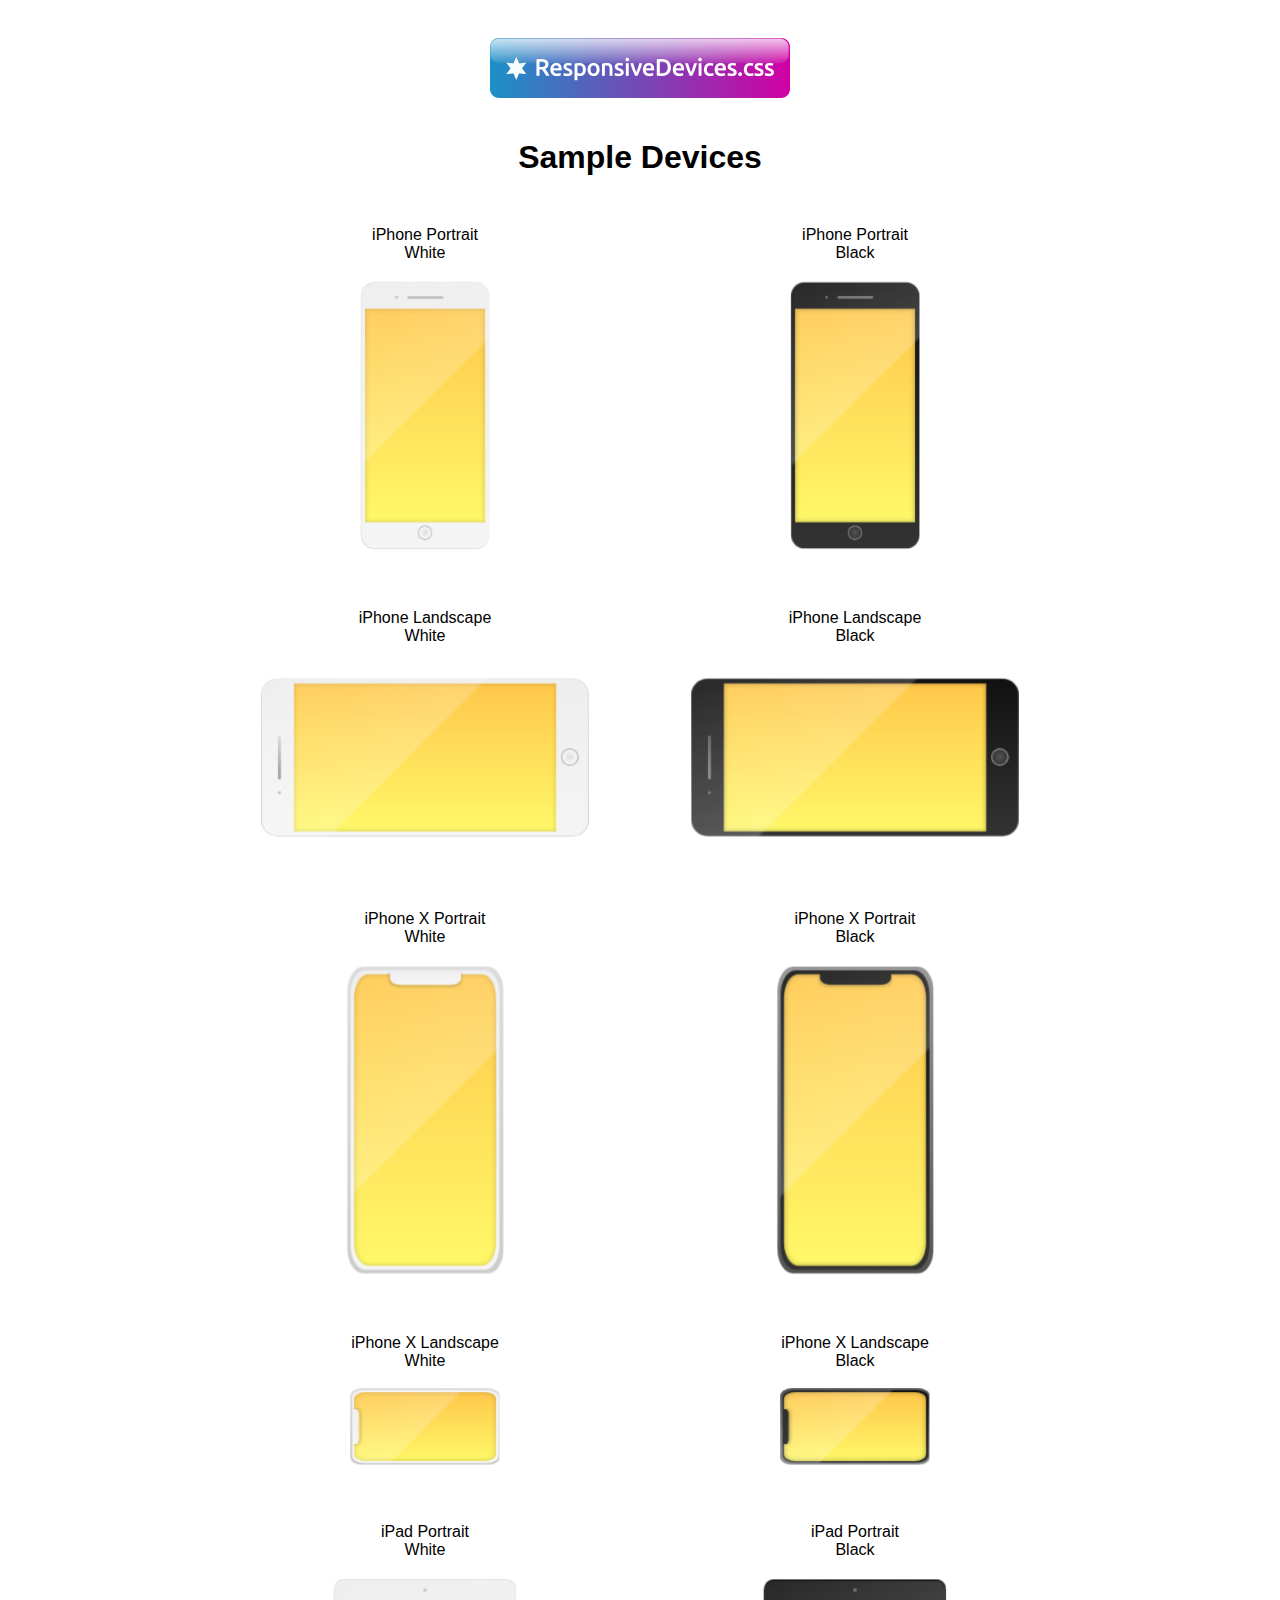
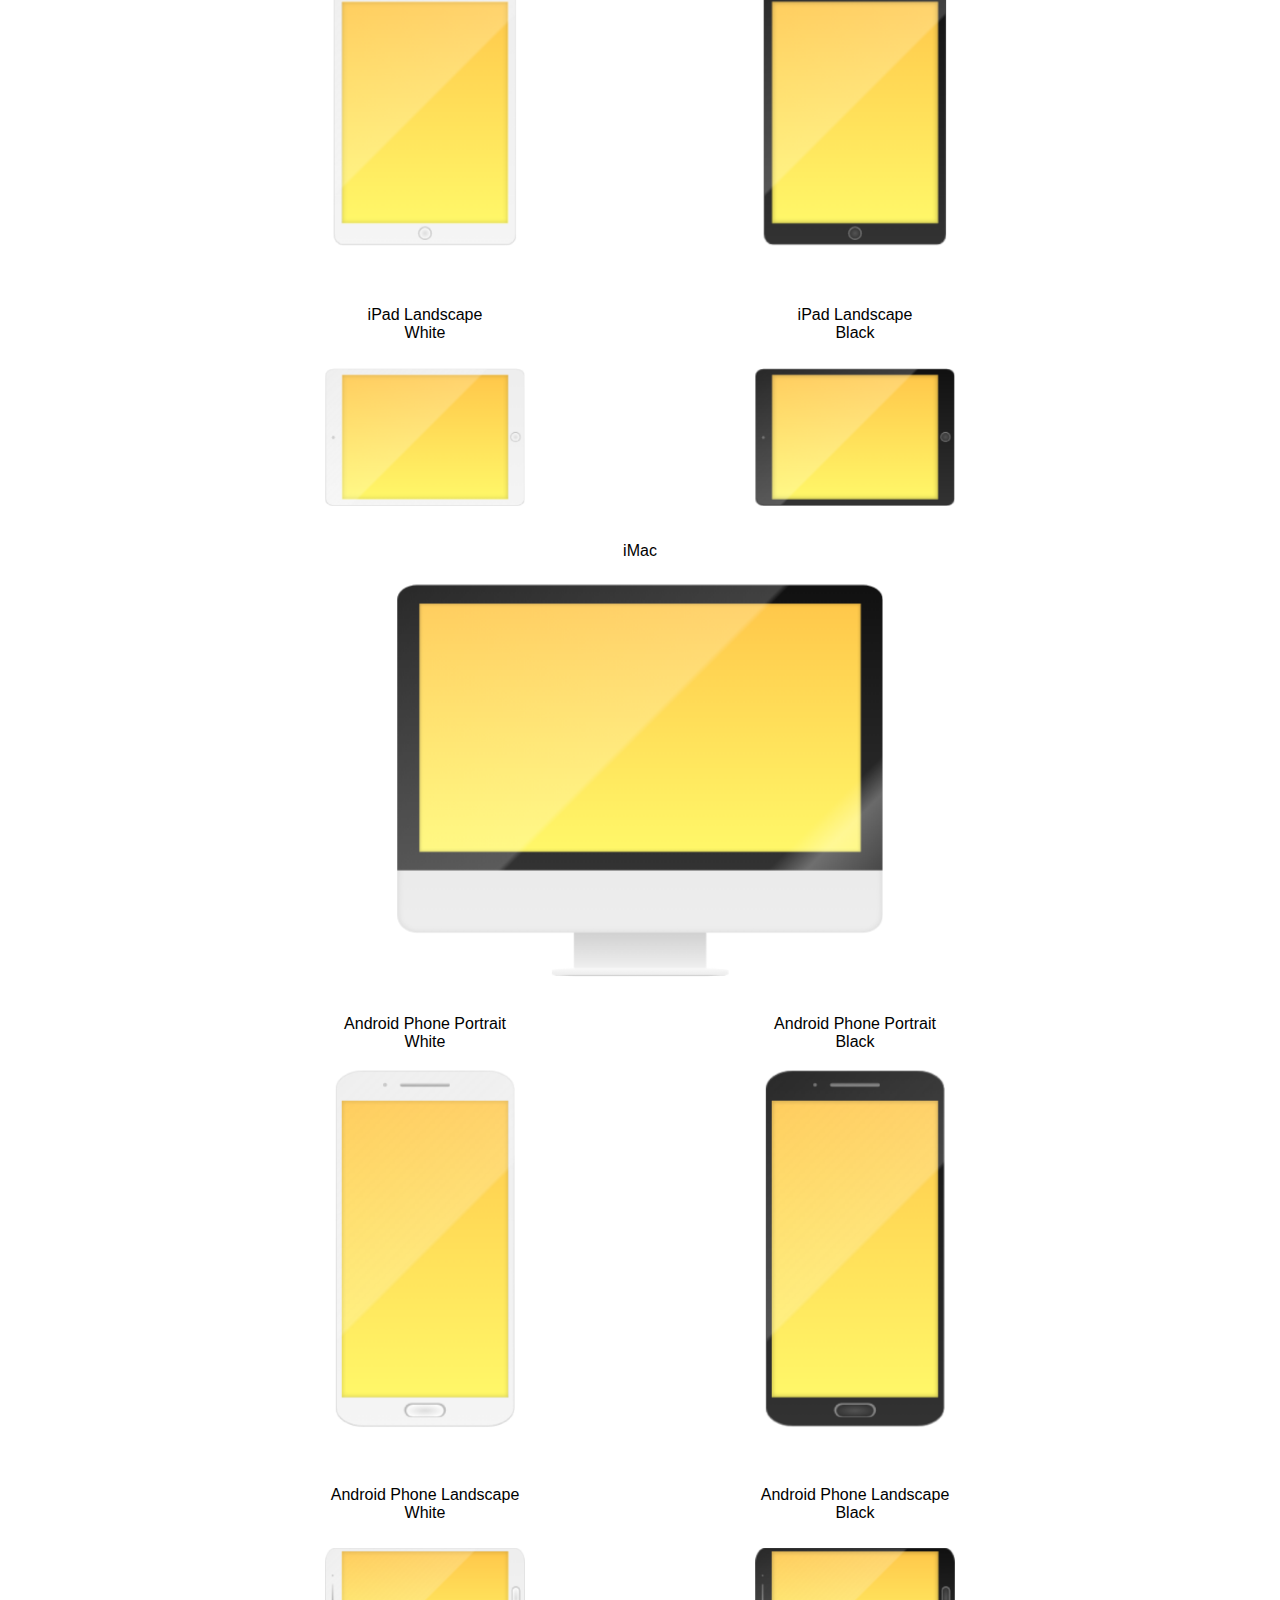
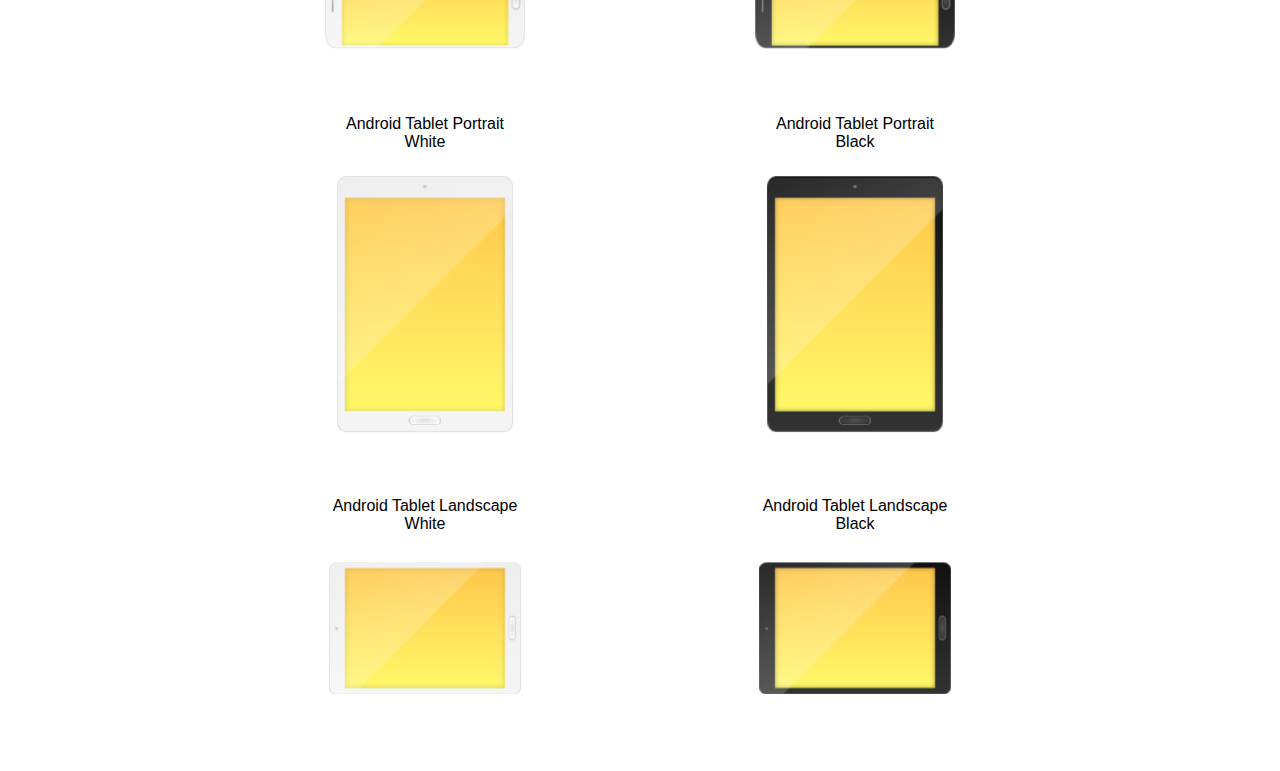
<file: index.html>
<html>

	<head>
		<meta charset="utf-8">
		<meta name="viewport" content="width=device-width, height=device-height, initial-scale=1.0, minimum-scale=1.0, maximum-scale=1.0, user-scalable=no">
		<title>responsiveDevices.css</title>
		<link href='common.css' rel='stylesheet' type='text/css'>
		<link href='ipad.css' rel='stylesheet' type='text/css'>
		<link href='iphone.css' rel='stylesheet' type='text/css'>
		<link href='iphonex.css' rel='stylesheet' type='text/css'>
		<link href='imac.css' rel='stylesheet' type='text/css'>
		<link href='androidPhone.css' rel='stylesheet' type='text/css'>
		<link href='androidTablet.css' rel='stylesheet' type='text/css'>
	</head>

	<style>

		body { font-family: Arial, sans-serif; }
		.content div { white-space: nowrap; overflow: hidden; text-overflow: ellipsis; }
		.flex { display: flex }
		.flex1 { flex: 1 }
		.mar-5 { margin: 5px; } .mar-10 { margin: 10px; } .mar-15 { margin: 15px; } .mar-20 { margin: 20px; } .mar-30 { margin: 30px; }
		.mar-t5 { margin-top: 5px; } .mar-t10 { margin-top: 10px; } .mar-t15 { margin-top: 15px; } .mar-t20 { margin-top: 20px; } .mar-t30 { margin-top: 30px; }
		.mar-b5 { margin-bottom: 5px; } .mar-b10 { margin-bottom: 10px; } .mar-b15 { margin-bottom: 15px; } .mar-b20 { margin-bottom: 20px; } .mar-b30 { margin-bottom: 30px; }
		.mar-l5  { margin-left: 5px; } .mar-l10 { margin-left: 10px; } .mar-l15 { margin-left: 15px; } .mar-l20 { margin-left: 20px; } .mar-l30 { margin-left: 30px; }
		.mar-r5  { margin-right: 5px; } .mar-r10 { margin-right: 10px; } .mar-r15 { margin-right: 15px; } .mar-r20 { margin-right: 20px; } .mar-r30 { margin-right: 30px; }

		.pad-5 { padding: 5px; } .pad-10 { padding: 10px; } .pad-15 { padding: 15px; } .pad-20 { padding: 20px; } .pad-30 { padding: 30px; }
		.pad-t5 { padding-top: 5px; } .pad-t10 { padding-top: 10px; } .pad-t15 { padding-top: 15px; } .pad-t20 { padding-top: 20px; } .pad-t30 { padding-top: 30px; }
		.pad-b5 { padding-bottom: 5px; } .pad-b10 { padding-bottom: 10px; } .pad-b15 { padding-bottom: 15px; } .pad-b20 { padding-bottom: 20px; } .pad-b30 { padding-bottom: 30px; }
		.pad-l5 { padding-left: 5px; } .pad-l10 { padding-left: 10px; } .pad-l15 { padding-left: 15px; } .pad-l20 { padding-left: 20px; } .pad-l30 { padding-left: 30px; }
		.pad-r5 { padding-right: 5px; } .pad-r10 { padding-right: 10px; } .pad-r15 { padding-right: 15px; } .pad-r20 { padding-right: 20px; } .pad-r30 { padding-right: 30px; }
		.scmc { text-align: center; }
	</style>

	<body>

		<div style="margin: 0 auto; max-width: 900px;">


            <div class="scmc pad-t30 pad-b30 tcolWhite">
				<img src='logo.png' class='mar-b20'>
                <h1 class="mar-b20 scmc">Sample Devices</h1>

                <div class="flex pad-30">

                    <div class="flex1 scmc mar-r10">
                        <div class="font2 t14 mar-b20 expanded"><i class="fa fa-apple"></i> iPhone Portrait<br>White</div>
                        <div class="deviceContainer pointer scmc" style="width: 80%; max-width: 150px;">
                            <div class="iphone white portrait">
                                <div class="caseBorder"></div>
                                <div class="case"></div>
                                <div class="reflection"></div>
                                <div class="screen"></div>
                                <div class="camera"></div>
                                <div class="speaker"></div>
                                <div class="homeButtonBorder"></div>
                                <div class="homeButton"></div>
                                <div class="content" style="background: linear-gradient(#FFC84B 0%, #FFF869 100%);"></div>
                            </div>
                        </div>
                    </div>

                    <div class="flex1 scmc mar-l10">
                        <div class="font2 t14 mar-b20 expanded"><i class="fa fa-apple"></i> iPhone Portrait<br>Black</div>
                        <div class="deviceContainer pointer scmc" style="width: 80%; max-width: 150px;">
                            <div class="iphone black portrait">
                                <div class="caseBorder"></div>
                                <div class="case"></div>
                                <div class="reflection"></div>
                                <div class="screen"></div>
                                <div class="camera"></div>
                                <div class="speaker"></div>
                                <div class="homeButtonBorder"></div>
                                <div class="homeButton"></div>
                                <div class="content" style="background: linear-gradient(#FFC84B 0%, #FFF869 100%);"></div>
                            </div>
                        </div>
                    </div>

                </div>

                <div class="flex pad-30">

                    <div class="flex1 scmc mar-r10">
                        <div class="font2 t14 mar-b20 expanded"><i class="fa fa-apple"></i> iPhone Landscape<br>White</div>
                        <div class="deviceContainer pointer scmc" style="width: 80%;">
                            <div class="iphone white landscape">
                                <div class="caseBorder"></div>
                                <div class="case"></div>
                                <div class="reflection"></div>
                                <div class="screen"></div>
                                <div class="camera"></div>
                                <div class="speaker"></div>
                                <div class="homeButtonBorder"></div>
                                <div class="homeButton"></div>
                                <div class="content" style="background: linear-gradient(#FFC84B 0%, #FFF869 100%);"></div>
                            </div>
                        </div>
                    </div>

                    <div class="flex1 scmc mar-l10">
                        <div class="font2 t14 mar-b20 expanded"><i class="fa fa-apple"></i> iPhone Landscape<br>Black</div>
                        <div class="deviceContainer pointer scmc" style="width: 80%;">
                            <div class="iphone black landscape">
                                <div class="caseBorder"></div>
                                <div class="case"></div>
                                <div class="reflection"></div>
                                <div class="screen"></div>
                                <div class="camera"></div>
                                <div class="speaker"></div>
                                <div class="homeButtonBorder"></div>
                                <div class="homeButton"></div>
                                <div class="content" style="background: linear-gradient(#FFC84B 0%, #FFF869 100%);"></div>
                            </div>
                        </div>
                    </div>

                </div>


                <div class="flex pad-30">

                    <div class="flex1 scmc mar-r10">
                        <div class="font2 t14 mar-b20 expanded"><i class="fa fa-apple"></i> iPhone X Portrait<br>White</div>
                        <div class="deviceContainer pointer scmc" style="width: 80%; max-width: 150px;">
                            <div class="iphonex white portrait">
                                <div class="caseBorder"></div>
                                <div class="case"></div>
                                <div class="reflection"></div>
                                <div class="screen"></div>
                                <div class="speaker"></div>
                                <div class="homeButtonBorder"></div>
                                <div class="homeButton"></div>
                                <div class="content" style="background: linear-gradient(#FFC84B 0%, #FFF869 100%);"></div>
                            </div>
                        </div>
                    </div>

                    <div class="flex1 scmc mar-l10">
                        <div class="font2 t14 mar-b20 expanded"><i class="fa fa-apple"></i> iPhone X Portrait<br>Black</div>
                        <div class="deviceContainer pointer scmc" style="width: 80%; max-width: 150px;">
                            <div class="iphonex black portrait">
                                <div class="caseBorder"></div>
                                <div class="case"></div>
                                <div class="reflection"></div>
                                <div class="screen"></div>
                                <div class="speaker"></div>
                                <div class="homeButtonBorder"></div>
                                <div class="homeButton"></div>
                                <div class="content" style="background: linear-gradient(#FFC84B 0%, #FFF869 100%);"></div>
                            </div>
                        </div>
                    </div>

                </div>


                <div class="flex pad-30">

                    <div class="flex1 scmc mar-r10">
                        <div class="font2 t14 mar-b20 expanded"><i class="fa fa-apple"></i> iPhone X Landscape<br>White</div>
                        <div class="deviceContainer pointer scmc" style="width: 80%; max-width: 150px;">
                            <div class="iphonex white landscape">
                                <div class="caseBorder"></div>
                                <div class="case"></div>
                                <div class="reflection"></div>
                                <div class="screen"></div>
                                <div class="speaker"></div>
                                <div class="homeButtonBorder"></div>
                                <div class="homeButton"></div>
                                <div class="content" style="background: linear-gradient(#FFC84B 0%, #FFF869 100%);"></div>
                            </div>
                        </div>
                    </div>

                    <div class="flex1 scmc mar-l10">
                        <div class="font2 t14 mar-b20 expanded"><i class="fa fa-apple"></i> iPhone X Landscape<br>Black</div>
                        <div class="deviceContainer pointer scmc" style="width: 80%; max-width: 150px;">
                            <div class="iphonex black landscape">
                                <div class="caseBorder"></div>
                                <div class="case"></div>
                                <div class="reflection"></div>
                                <div class="screen"></div>
                                <div class="speaker"></div>
                                <div class="homeButtonBorder"></div>
                                <div class="homeButton"></div>
                                <div class="content" style="background: linear-gradient(#FFC84B 0%, #FFF869 100%);"></div>
                            </div>
                        </div>
                    </div>

                </div>


                <div class="flex pad-30">

                    <div class="flex1 scmc mar-r10">
                        <div class="font2 t14 mar-b20 expanded"><i class="fa fa-apple"></i> iPad Portrait<br>White</div>
                        <div class="deviceContainer pointer scmc" style="width: 80%; max-width: 200px;">
                            <div class="ipad white portrait">
                                <div class="caseBorder"></div>
                                <div class="case"></div>
                                <div class="reflection"></div>
                                <div class="screen"></div>
                                <div class="camera"></div>
                                <div class="homeButtonBorder"></div>
                                <div class="homeButton"></div>
                                <div class="content" style="background: linear-gradient(#FFC84B 0%, #FFF869 100%);"></div>
                            </div>
                        </div>
                    </div>

                    <div class="flex1 scmc mar-l10">
                        <div class="font2 t14 mar-b20 expanded"><i class="fa fa-apple"></i> iPad Portrait<br>Black</div>
                        <div class="deviceContainer pointer scmc" style="width: 80%; max-width: 200px;">
                            <div class="ipad black portrait">
                                <div class="caseBorder"></div>
                                <div class="case"></div>
                                <div class="reflection"></div>
                                <div class="screen"></div>
                                <div class="camera"></div>
                                <div class="homeButtonBorder"></div>
                                <div class="homeButton"></div>
                                <div class="content" style="background: linear-gradient(#FFC84B 0%, #FFF869 100%);"></div>
                            </div>
                        </div>
                    </div>

                </div>

                <div class="flex pad-30">

                    <div class="flex1 scmc mar-r10">
                        <div class="font2 t14 mar-b20 expanded"><i class="fa fa-apple"></i> iPad Landscape<br>White</div>
                        <div class="deviceContainer pointer scmc" style="width: 80%; max-width: 200px;">
                            <div class="ipad white landscape">
                                <div class="caseBorder"></div>
                                <div class="case"></div>
                                <div class="reflection"></div>
                                <div class="screen"></div>
                                <div class="camera"></div>
                                <div class="homeButtonBorder"></div>
                                <div class="homeButton"></div>
                                <div class="content" style="background: linear-gradient(#FFC84B 0%, #FFF869 100%);"></div>
                            </div>
                        </div>
                    </div>

                    <div class="flex1 scmc mar-l10">
                        <div class="font2 t14 mar-b20 expanded"><i class="fa fa-apple"></i> iPad Landscape<br>Black</div>
                        <div class="deviceContainer pointer scmc" style="width: 80%; max-width: 200px;">
                            <div class="ipad black landscape">
                                <div class="caseBorder"></div>
                                <div class="case"></div>
                                <div class="reflection"></div>
                                <div class="screen"></div>
                                <div class="camera"></div>
                                <div class="homeButtonBorder"></div>
                                <div class="homeButton"></div>
                                <div class="content" style="background: linear-gradient(#FFC84B 0%, #FFF869 100%);"></div>
                            </div>
                        </div>
                    </div>

                </div>

                <div class="scmc">
                    <div class="font2 t14 mar-b20 expanded"><i class="fa fa-apple"></i> iMac</div>
                    <div class="deviceContainer pointer scmc" style="width: 80%;">
                        <div class="imac black landscape">
                            <div class="caseBorder"></div>
                            <div class="case"></div>
                            <div class="reflection"></div>
                            <div class="screen"></div>
                            <div class="stand"></div>
                            <div class="base"></div>
                            <div class="content" style="background: linear-gradient(#FFC84B 0%, #FFF869 100%);"></div>
                        </div>
                    </div>
                </div>


                <div class="flex pad-30">

                    <div class="flex1 scmc mar-r10">
                        <div class="font2 t14 mar-b20 expanded"><i class="fa fa-android"></i> Android Phone Portrait<br>White</div>
                        <div class="deviceContainer pointer scmc" style="width: 80%; max-width: 200px;">
                            <div class="androidPhone white portrait">
                                <div class="caseBorder"></div>
                                <div class="case"></div>
                                <div class="reflection"></div>
                                <div class="screen"></div>
                                <div class="camera"></div>
                                <div class="speaker"></div>
                                <div class="homeButtonBorder"></div>
                                <div class="homeButton"></div>
                                <div class="content" style="background: linear-gradient(#FFC84B 0%, #FFF869 100%);"></div>
                            </div>
                        </div>
                    </div>

                    <div class="flex1 scmc mar-l10">
                        <div class="font2 t14 mar-b20 expanded"><i class="fa fa-android"></i> Android Phone Portrait<br>Black</div>
                        <div class="deviceContainer pointer scmc" style="width: 80%; max-width: 200px;">
                            <div class="androidPhone black portrait">
                                <div class="caseBorder"></div>
                                <div class="case"></div>
                                <div class="reflection"></div>
                                <div class="screen"></div>
                                <div class="camera"></div>
                                <div class="speaker"></div>
                                <div class="homeButtonBorder"></div>
                                <div class="homeButton"></div>
                                <div class="content" style="background: linear-gradient(#FFC84B 0%, #FFF869 100%);"></div>
                            </div>
                        </div>
                    </div>

                </div>


                <div class="flex pad-30">

                    <div class="flex1 scmc mar-r10">
                        <div class="font2 t14 mar-b20 expanded"><i class="fa fa-android"></i> Android Phone Landscape<br>White</div>
                        <div class="deviceContainer pointer scmc" style="width: 80%; max-width: 200px;">
                            <div class="androidPhone white landscape">
                                <div class="caseBorder"></div>
                                <div class="case"></div>
                                <div class="reflection"></div>
                                <div class="screen"></div>
                                <div class="camera"></div>
                                <div class="speaker"></div>
                                <div class="homeButtonBorder"></div>
                                <div class="homeButton"></div>
                                <div class="content" style="background: linear-gradient(#FFC84B 0%, #FFF869 100%);"></div>
                            </div>
                        </div>
                    </div>

                    <div class="flex1 scmc mar-l10">
                        <div class="font2 t14 mar-b20 expanded"><i class="fa fa-android"></i> Android Phone Landscape<br>Black</div>
                        <div class="deviceContainer pointer scmc" style="width: 80%; max-width: 200px;">
                            <div class="androidPhone black landscape">
                                <div class="caseBorder"></div>
                                <div class="case"></div>
                                <div class="reflection"></div>
                                <div class="screen"></div>
                                <div class="camera"></div>
                                <div class="speaker"></div>
                                <div class="homeButtonBorder"></div>
                                <div class="homeButton"></div>
                                <div class="content" style="background: linear-gradient(#FFC84B 0%, #FFF869 100%);"></div>
                            </div>
                        </div>
                    </div>

                </div>

                <div class="flex pad-30">

                    <div class="flex1 scmc mar-r10">
                        <div class="font2 t14 mar-b20 expanded"><i class="fa fa-android"></i> Android Tablet Portrait<br>White</div>
                        <div class="deviceContainer pointer scmc" style="width: 80%; max-width: 200px;">
                            <div class="androidTablet white portrait">
                                <div class="caseBorder"></div>
                                <div class="case"></div>
                                <div class="reflection"></div>
                                <div class="screen"></div>
                                <div class="camera"></div>
                                <div class="homeButtonBorder"></div>
                                <div class="homeButton"></div>
                                <div class="content" style="background: linear-gradient(#FFC84B 0%, #FFF869 100%);"></div>
                            </div>
                        </div>
                    </div>

                    <div class="flex1 scmc mar-l10">
                        <div class="font2 t14 mar-b20 expanded"><i class="fa fa-android"></i> Android Tablet Portrait<br>Black</div>
                        <div class="deviceContainer pointer scmc" style="width: 80%; max-width: 200px;">
                            <div class="androidTablet black portrait">
                                <div class="caseBorder"></div>
                                <div class="case"></div>
                                <div class="reflection"></div>
                                <div class="screen"></div>
                                <div class="camera"></div>
                                <div class="homeButtonBorder"></div>
                                <div class="homeButton"></div>
                                <div class="content" style="background: linear-gradient(#FFC84B 0%, #FFF869 100%);"></div>
                            </div>
                        </div>
                    </div>

                </div>


                <div class="flex pad-30">

                    <div class="flex1 scmc mar-r10">
                        <div class="font2 t14 mar-b20 expanded"><i class="fa fa-android"></i> Android Tablet Landscape<br>White</div>
                        <div class="deviceContainer pointer scmc" style="width: 80%; max-width: 200px;">
                            <div class="androidTablet white landscape">
                                <div class="caseBorder"></div>
                                <div class="case"></div>
                                <div class="reflection"></div>
                                <div class="screen"></div>
                                <div class="camera"></div>
                                <div class="homeButtonBorder"></div>
                                <div class="homeButton"></div>
                                <div class="content" style="background: linear-gradient(#FFC84B 0%, #FFF869 100%);"></div>
                            </div>
                        </div>
                    </div>

                    <div class="flex1 scmc mar-l10">
                        <div class="font2 t14 mar-b20 expanded"><i class="fa fa-android"></i> Android Tablet Landscape<br>Black</div>
                        <div class="deviceContainer pointer scmc" style="width: 80%; max-width: 200px;">
                            <div class="androidTablet black landscape">
                                <div class="caseBorder"></div>
                                <div class="case"></div>
                                <div class="reflection"></div>
                                <div class="screen"></div>
                                <div class="camera"></div>
                                <div class="homeButtonBorder"></div>
                                <div class="homeButton"></div>
                                <div class="content" style="background: linear-gradient(#FFC84B 0%, #FFF869 100%);"></div>
                            </div>
                        </div>
                    </div>

                </div>

            </div>
        </div>

	</body>



</html>
</file>
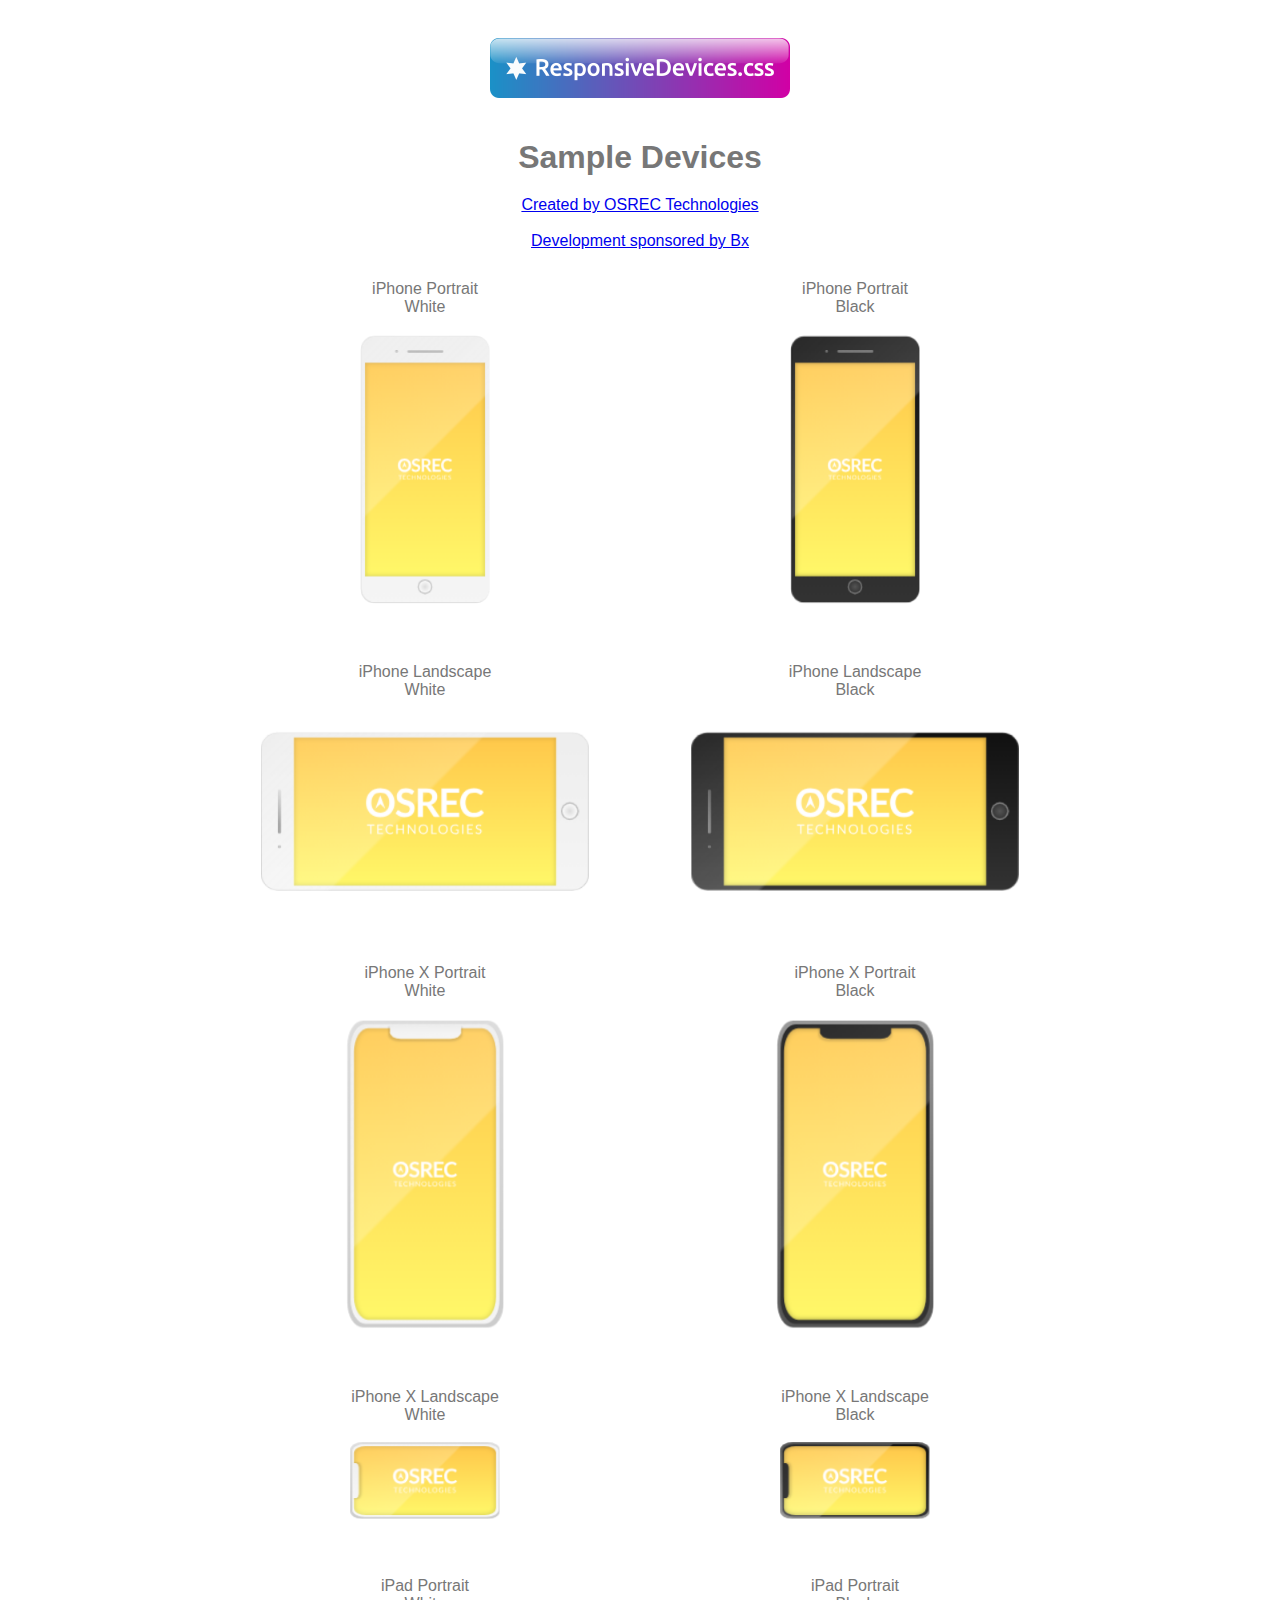
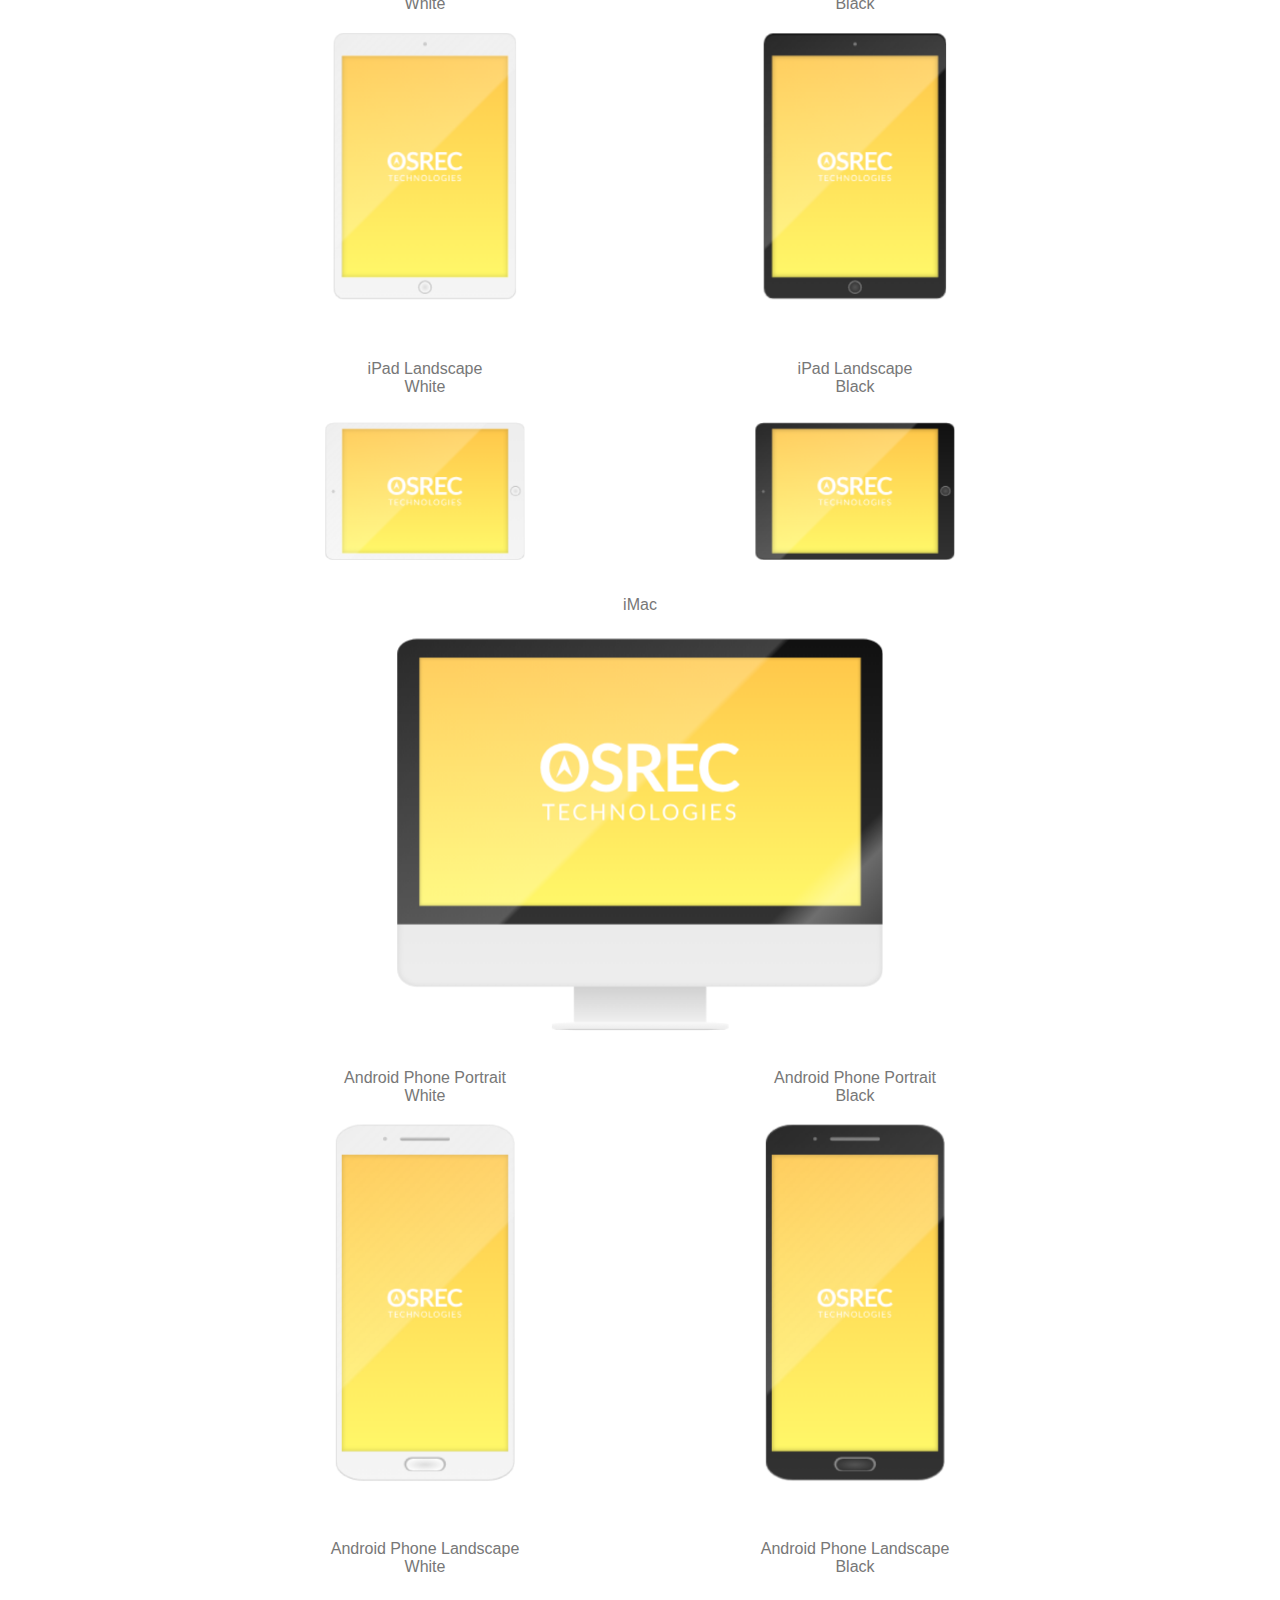
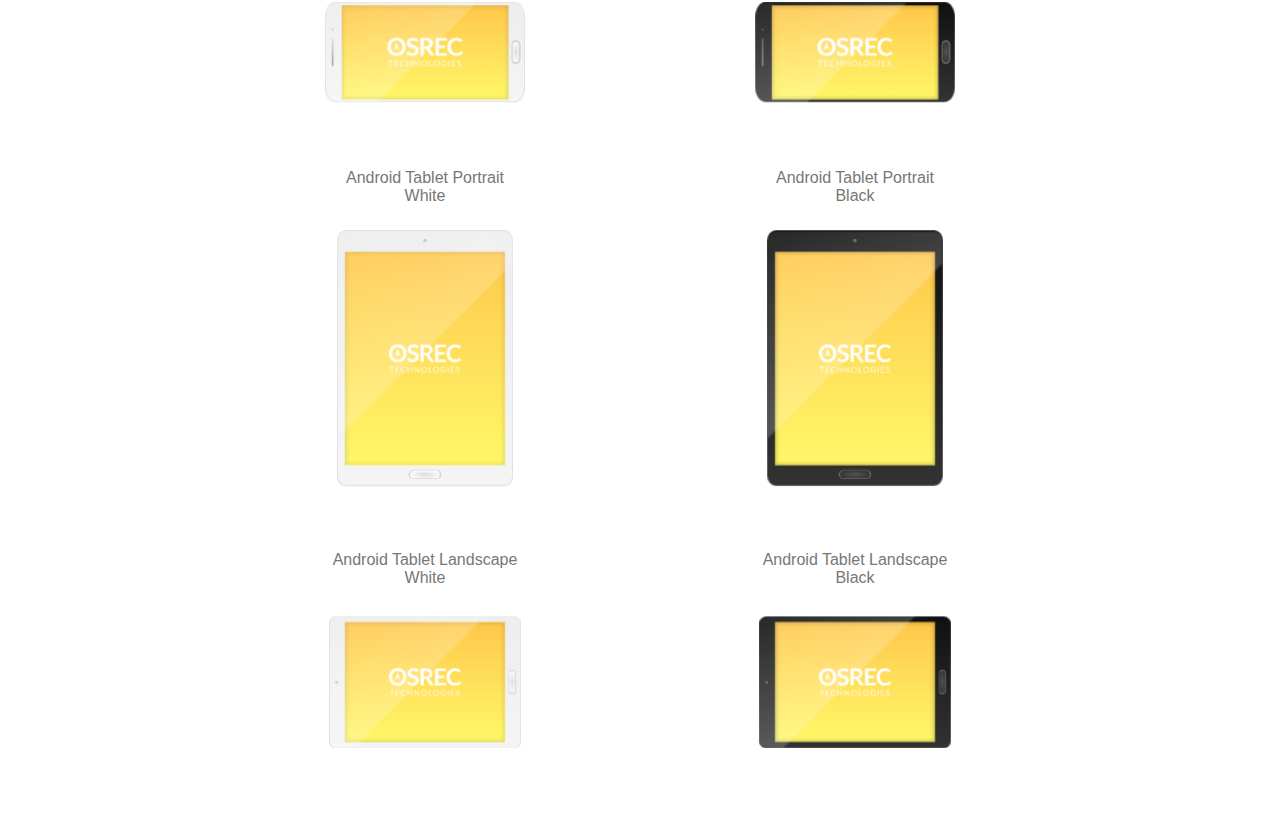
<file: samples.html>
<html>

	<head>
		<meta charset="utf-8">
		<meta name="viewport" content="width=device-width, height=device-height, initial-scale=1.0, minimum-scale=1.0, maximum-scale=1.0, user-scalable=no">
		<title>ResponsiveDevices.css Samples</title>
		<link href='common.css' rel='stylesheet' type='text/css'>
		<link href='ipad.css' rel='stylesheet' type='text/css'>
		<link href='iphone.css' rel='stylesheet' type='text/css'>
		<link href='iphonex.css' rel='stylesheet' type='text/css'>
		<link href='imac.css' rel='stylesheet' type='text/css'>
		<link href='androidPhone.css' rel='stylesheet' type='text/css'>
		<link href='androidTablet.css' rel='stylesheet' type='text/css'>
	</head>

	<style>

		body { font-family: Arial, sans-serif; }
		.content div { white-space: nowrap; overflow: hidden; text-overflow: ellipsis; }
		.flex { display: flex }
		.flex1 { flex: 1 }
		.centerVH { display: flex; align-items: center; justify-content: center; }
		.mar-5 { margin: 5px; } .mar-10 { margin: 10px; } .mar-15 { margin: 15px; } .mar-20 { margin: 20px; } .mar-30 { margin: 30px; }
		.mar-t5 { margin-top: 5px; } .mar-t10 { margin-top: 10px; } .mar-t15 { margin-top: 15px; } .mar-t20 { margin-top: 20px; } .mar-t30 { margin-top: 30px; }
		.mar-b5 { margin-bottom: 5px; } .mar-b10 { margin-bottom: 10px; } .mar-b15 { margin-bottom: 15px; } .mar-b20 { margin-bottom: 20px; } .mar-b30 { margin-bottom: 30px; }
		.mar-l5  { margin-left: 5px; } .mar-l10 { margin-left: 10px; } .mar-l15 { margin-left: 15px; } .mar-l20 { margin-left: 20px; } .mar-l30 { margin-left: 30px; }
		.mar-r5  { margin-right: 5px; } .mar-r10 { margin-right: 10px; } .mar-r15 { margin-right: 15px; } .mar-r20 { margin-right: 20px; } .mar-r30 { margin-right: 30px; }

		.pad-5 { padding: 5px; } .pad-10 { padding: 10px; } .pad-15 { padding: 15px; } .pad-20 { padding: 20px; } .pad-30 { padding: 30px; }
		.pad-t5 { padding-top: 5px; } .pad-t10 { padding-top: 10px; } .pad-t15 { padding-top: 15px; } .pad-t20 { padding-top: 20px; } .pad-t30 { padding-top: 30px; }
		.pad-b5 { padding-bottom: 5px; } .pad-b10 { padding-bottom: 10px; } .pad-b15 { padding-bottom: 15px; } .pad-b20 { padding-bottom: 20px; } .pad-b30 { padding-bottom: 30px; }
		.pad-l5 { padding-left: 5px; } .pad-l10 { padding-left: 10px; } .pad-l15 { padding-left: 15px; } .pad-l20 { padding-left: 20px; } .pad-l30 { padding-left: 30px; }
		.pad-r5 { padding-right: 5px; } .pad-r10 { padding-right: 10px; } .pad-r15 { padding-right: 15px; } .pad-r20 { padding-right: 20px; } .pad-r30 { padding-right: 30px; }
		.scmc { text-align: center; }


	</style>

	<body style='color: #777;'>

		<div style="margin: 0 auto; max-width: 900px;">


            <div class="scmc pad-t30 pad-b30 tcolWhite">
				<img src='logo.png' class='mar-b20'>
                <h1 class="mar-b20 scmc">Sample Devices</h1>

				<a href='https://osrec.co.uk/products/responsivedevicescss'>Created by OSREC Technologies</a>
				<br/><br/>
				<a href='https://usebx.com/app'>Development sponsored by Bx</a>

                <div class="flex pad-30">

                    <div class="flex1 scmc mar-r10">
                        <div class="font2 t14 mar-b20 expanded"><i class="fa fa-apple"></i> iPhone Portrait<br>White</div>
                        <div class="deviceContainer pointer scmc" style="width: 80%; max-width: 150px;">
                            <div class="iphone white portrait">
                                <div class="caseBorder"></div>
                                <div class="case"></div>
                                <div class="reflection"></div>
                                <div class="screen"></div>
                                <div class="camera"></div>
                                <div class="speaker"></div>
                                <div class="homeButtonBorder"></div>
                                <div class="homeButton"></div>
                                <div class="content centerVH" style="background: linear-gradient(#FFC84B 0%, #FFF869 100%);">
									<img src='osrec.svg' style='width: 60%'>
								</div>
                            </div>
                        </div>
                    </div>

                    <div class="flex1 scmc mar-l10">
                        <div class="font2 t14 mar-b20 expanded"><i class="fa fa-apple"></i> iPhone Portrait<br>Black</div>
                        <div class="deviceContainer pointer scmc" style="width: 80%; max-width: 150px;">
                            <div class="iphone black portrait">
                                <div class="caseBorder"></div>
                                <div class="case"></div>
                                <div class="reflection"></div>
                                <div class="screen"></div>
                                <div class="camera"></div>
                                <div class="speaker"></div>
                                <div class="homeButtonBorder"></div>
                                <div class="homeButton"></div>
                                <div class="content centerVH" style="background: linear-gradient(#FFC84B 0%, #FFF869 100%);"><img src='osrec.svg' style='width: 60%'></div>
                            </div>
                        </div>
                    </div>

                </div>

                <div class="flex pad-30">

                    <div class="flex1 scmc mar-r10">
                        <div class="font2 t14 mar-b20 expanded"><i class="fa fa-apple"></i> iPhone Landscape<br>White</div>
                        <div class="deviceContainer pointer scmc" style="width: 80%;">
                            <div class="iphone white landscape">
                                <div class="caseBorder"></div>
                                <div class="case"></div>
                                <div class="reflection"></div>
                                <div class="screen"></div>
                                <div class="camera"></div>
                                <div class="speaker"></div>
                                <div class="homeButtonBorder"></div>
                                <div class="homeButton"></div>
                                <div class="content centerVH" style="background: linear-gradient(#FFC84B 0%, #FFF869 100%);"><img src='osrec.svg' style='width: 60%'></div>
                            </div>
                        </div>
                    </div>

                    <div class="flex1 scmc mar-l10">
                        <div class="font2 t14 mar-b20 expanded"><i class="fa fa-apple"></i> iPhone Landscape<br>Black</div>
                        <div class="deviceContainer pointer scmc" style="width: 80%;">
                            <div class="iphone black landscape">
                                <div class="caseBorder"></div>
                                <div class="case"></div>
                                <div class="reflection"></div>
                                <div class="screen"></div>
                                <div class="camera"></div>
                                <div class="speaker"></div>
                                <div class="homeButtonBorder"></div>
                                <div class="homeButton"></div>
                                <div class="content centerVH" style="background: linear-gradient(#FFC84B 0%, #FFF869 100%);"><img src='osrec.svg' style='width: 60%'></div>
                            </div>
                        </div>
                    </div>

                </div>


                <div class="flex pad-30">

                    <div class="flex1 scmc mar-r10">
                        <div class="font2 t14 mar-b20 expanded"><i class="fa fa-apple"></i> iPhone X Portrait<br>White</div>
                        <div class="deviceContainer pointer scmc" style="width: 80%; max-width: 150px;">
                            <div class="iphonex white portrait">
                                <div class="caseBorder"></div>
                                <div class="case"></div>
                                <div class="reflection"></div>
                                <div class="screen"></div>
                                <div class="speaker"></div>
                                <div class="homeButtonBorder"></div>
                                <div class="homeButton"></div>
                                <div class="content centerVH" style="background: linear-gradient(#FFC84B 0%, #FFF869 100%);"><img src='osrec.svg' style='width: 60%'></div>
                            </div>
                        </div>
                    </div>

                    <div class="flex1 scmc mar-l10">
                        <div class="font2 t14 mar-b20 expanded"><i class="fa fa-apple"></i> iPhone X Portrait<br>Black</div>
                        <div class="deviceContainer pointer scmc" style="width: 80%; max-width: 150px;">
                            <div class="iphonex black portrait">
                                <div class="caseBorder"></div>
                                <div class="case"></div>
                                <div class="reflection"></div>
                                <div class="screen"></div>
                                <div class="speaker"></div>
                                <div class="homeButtonBorder"></div>
                                <div class="homeButton"></div>
                                <div class="content centerVH" style="background: linear-gradient(#FFC84B 0%, #FFF869 100%);"><img src='osrec.svg' style='width: 60%'></div>
                            </div>
                        </div>
                    </div>

                </div>


                <div class="flex pad-30">

                    <div class="flex1 scmc mar-r10">
                        <div class="font2 t14 mar-b20 expanded"><i class="fa fa-apple"></i> iPhone X Landscape<br>White</div>
                        <div class="deviceContainer pointer scmc" style="width: 80%; max-width: 150px;">
                            <div class="iphonex white landscape">
                                <div class="caseBorder"></div>
                                <div class="case"></div>
                                <div class="reflection"></div>
                                <div class="screen"></div>
                                <div class="speaker"></div>
                                <div class="homeButtonBorder"></div>
                                <div class="homeButton"></div>
                                <div class="content centerVH" style="background: linear-gradient(#FFC84B 0%, #FFF869 100%);"><img src='osrec.svg' style='width: 60%'></div>
                            </div>
                        </div>
                    </div>

                    <div class="flex1 scmc mar-l10">
                        <div class="font2 t14 mar-b20 expanded"><i class="fa fa-apple"></i> iPhone X Landscape<br>Black</div>
                        <div class="deviceContainer pointer scmc" style="width: 80%; max-width: 150px;">
                            <div class="iphonex black landscape">
                                <div class="caseBorder"></div>
                                <div class="case"></div>
                                <div class="reflection"></div>
                                <div class="screen"></div>
                                <div class="speaker"></div>
                                <div class="homeButtonBorder"></div>
                                <div class="homeButton"></div>
                                <div class="content centerVH" style="background: linear-gradient(#FFC84B 0%, #FFF869 100%);"><img src='osrec.svg' style='width: 60%'></div>
                            </div>
                        </div>
                    </div>

                </div>


                <div class="flex pad-30">

                    <div class="flex1 scmc mar-r10">
                        <div class="font2 t14 mar-b20 expanded"><i class="fa fa-apple"></i> iPad Portrait<br>White</div>
                        <div class="deviceContainer pointer scmc" style="width: 80%; max-width: 200px;">
                            <div class="ipad white portrait">
                                <div class="caseBorder"></div>
                                <div class="case"></div>
                                <div class="reflection"></div>
                                <div class="screen"></div>
                                <div class="camera"></div>
                                <div class="homeButtonBorder"></div>
                                <div class="homeButton"></div>
                                <div class="content centerVH" style="background: linear-gradient(#FFC84B 0%, #FFF869 100%);"><img src='osrec.svg' style='width: 60%'></div>
                            </div>
                        </div>
                    </div>

                    <div class="flex1 scmc mar-l10">
                        <div class="font2 t14 mar-b20 expanded"><i class="fa fa-apple"></i> iPad Portrait<br>Black</div>
                        <div class="deviceContainer pointer scmc" style="width: 80%; max-width: 200px;">
                            <div class="ipad black portrait">
                                <div class="caseBorder"></div>
                                <div class="case"></div>
                                <div class="reflection"></div>
                                <div class="screen"></div>
                                <div class="camera"></div>
                                <div class="homeButtonBorder"></div>
                                <div class="homeButton"></div>
                                <div class="content centerVH" style="background: linear-gradient(#FFC84B 0%, #FFF869 100%);"><img src='osrec.svg' style='width: 60%'></div>
                            </div>
                        </div>
                    </div>

                </div>

                <div class="flex pad-30">

                    <div class="flex1 scmc mar-r10">
                        <div class="font2 t14 mar-b20 expanded"><i class="fa fa-apple"></i> iPad Landscape<br>White</div>
                        <div class="deviceContainer pointer scmc" style="width: 80%; max-width: 200px;">
                            <div class="ipad white landscape">
                                <div class="caseBorder"></div>
                                <div class="case"></div>
                                <div class="reflection"></div>
                                <div class="screen"></div>
                                <div class="camera"></div>
                                <div class="homeButtonBorder"></div>
                                <div class="homeButton"></div>
                                <div class="content centerVH" style="background: linear-gradient(#FFC84B 0%, #FFF869 100%);"><img src='osrec.svg' style='width: 60%'></div>
                            </div>
                        </div>
                    </div>

                    <div class="flex1 scmc mar-l10">
                        <div class="font2 t14 mar-b20 expanded"><i class="fa fa-apple"></i> iPad Landscape<br>Black</div>
                        <div class="deviceContainer pointer scmc" style="width: 80%; max-width: 200px;">
                            <div class="ipad black landscape">
                                <div class="caseBorder"></div>
                                <div class="case"></div>
                                <div class="reflection"></div>
                                <div class="screen"></div>
                                <div class="camera"></div>
                                <div class="homeButtonBorder"></div>
                                <div class="homeButton"></div>
                                <div class="content centerVH" style="background: linear-gradient(#FFC84B 0%, #FFF869 100%);"><img src='osrec.svg' style='width: 60%'></div>
                            </div>
                        </div>
                    </div>

                </div>

                <div class="scmc">
                    <div class="font2 t14 mar-b20 expanded"><i class="fa fa-apple"></i> iMac</div>
                    <div class="deviceContainer pointer scmc" style="width: 80%;">
                        <div class="imac black landscape">
                            <div class="caseBorder"></div>
                            <div class="case"></div>
                            <div class="reflection"></div>
                            <div class="screen"></div>
                            <div class="stand"></div>
                            <div class="base"></div>
                            <div class="content centerVH" style="background: linear-gradient(#FFC84B 0%, #FFF869 100%);"><img src='osrec.svg' style='width: 60%'></div>
                        </div>
                    </div>
                </div>


                <div class="flex pad-30">

                    <div class="flex1 scmc mar-r10">
                        <div class="font2 t14 mar-b20 expanded"><i class="fa fa-android"></i> Android Phone Portrait<br>White</div>
                        <div class="deviceContainer pointer scmc" style="width: 80%; max-width: 200px;">
                            <div class="androidPhone white portrait">
                                <div class="caseBorder"></div>
                                <div class="case"></div>
                                <div class="reflection"></div>
                                <div class="screen"></div>
                                <div class="camera"></div>
                                <div class="speaker"></div>
                                <div class="homeButtonBorder"></div>
                                <div class="homeButton"></div>
                                <div class="content centerVH" style="background: linear-gradient(#FFC84B 0%, #FFF869 100%);"><img src='osrec.svg' style='width: 60%'></div>
                            </div>
                        </div>
                    </div>

                    <div class="flex1 scmc mar-l10">
                        <div class="font2 t14 mar-b20 expanded"><i class="fa fa-android"></i> Android Phone Portrait<br>Black</div>
                        <div class="deviceContainer pointer scmc" style="width: 80%; max-width: 200px;">
                            <div class="androidPhone black portrait">
                                <div class="caseBorder"></div>
                                <div class="case"></div>
                                <div class="reflection"></div>
                                <div class="screen"></div>
                                <div class="camera"></div>
                                <div class="speaker"></div>
                                <div class="homeButtonBorder"></div>
                                <div class="homeButton"></div>
                                <div class="content centerVH" style="background: linear-gradient(#FFC84B 0%, #FFF869 100%);"><img src='osrec.svg' style='width: 60%'></div>
                            </div>
                        </div>
                    </div>

                </div>


                <div class="flex pad-30">

                    <div class="flex1 scmc mar-r10">
                        <div class="font2 t14 mar-b20 expanded"><i class="fa fa-android"></i> Android Phone Landscape<br>White</div>
                        <div class="deviceContainer pointer scmc" style="width: 80%; max-width: 200px;">
                            <div class="androidPhone white landscape">
                                <div class="caseBorder"></div>
                                <div class="case"></div>
                                <div class="reflection"></div>
                                <div class="screen"></div>
                                <div class="camera"></div>
                                <div class="speaker"></div>
                                <div class="homeButtonBorder"></div>
                                <div class="homeButton"></div>
                                <div class="content centerVH" style="background: linear-gradient(#FFC84B 0%, #FFF869 100%);"><img src='osrec.svg' style='width: 60%'></div>
                            </div>
                        </div>
                    </div>

                    <div class="flex1 scmc mar-l10">
                        <div class="font2 t14 mar-b20 expanded"><i class="fa fa-android"></i> Android Phone Landscape<br>Black</div>
                        <div class="deviceContainer pointer scmc" style="width: 80%; max-width: 200px;">
                            <div class="androidPhone black landscape">
                                <div class="caseBorder"></div>
                                <div class="case"></div>
                                <div class="reflection"></div>
                                <div class="screen"></div>
                                <div class="camera"></div>
                                <div class="speaker"></div>
                                <div class="homeButtonBorder"></div>
                                <div class="homeButton"></div>
                                <div class="content centerVH" style="background: linear-gradient(#FFC84B 0%, #FFF869 100%);"><img src='osrec.svg' style='width: 60%'></div>
                            </div>
                        </div>
                    </div>

                </div>

                <div class="flex pad-30">

                    <div class="flex1 scmc mar-r10">
                        <div class="font2 t14 mar-b20 expanded"><i class="fa fa-android"></i> Android Tablet Portrait<br>White</div>
                        <div class="deviceContainer pointer scmc" style="width: 80%; max-width: 200px;">
                            <div class="androidTablet white portrait">
                                <div class="caseBorder"></div>
                                <div class="case"></div>
                                <div class="reflection"></div>
                                <div class="screen"></div>
                                <div class="camera"></div>
                                <div class="homeButtonBorder"></div>
                                <div class="homeButton"></div>
                                <div class="content centerVH" style="background: linear-gradient(#FFC84B 0%, #FFF869 100%);"><img src='osrec.svg' style='width: 60%'></div>
                            </div>
                        </div>
                    </div>

                    <div class="flex1 scmc mar-l10">
                        <div class="font2 t14 mar-b20 expanded"><i class="fa fa-android"></i> Android Tablet Portrait<br>Black</div>
                        <div class="deviceContainer pointer scmc" style="width: 80%; max-width: 200px;">
                            <div class="androidTablet black portrait">
                                <div class="caseBorder"></div>
                                <div class="case"></div>
                                <div class="reflection"></div>
                                <div class="screen"></div>
                                <div class="camera"></div>
                                <div class="homeButtonBorder"></div>
                                <div class="homeButton"></div>
                                <div class="content centerVH" style="background: linear-gradient(#FFC84B 0%, #FFF869 100%);"><img src='osrec.svg' style='width: 60%'></div>
                            </div>
                        </div>
                    </div>

                </div>


                <div class="flex pad-30">

                    <div class="flex1 scmc mar-r10">
                        <div class="font2 t14 mar-b20 expanded"><i class="fa fa-android"></i> Android Tablet Landscape<br>White</div>
                        <div class="deviceContainer pointer scmc" style="width: 80%; max-width: 200px;">
                            <div class="androidTablet white landscape">
                                <div class="caseBorder"></div>
                                <div class="case"></div>
                                <div class="reflection"></div>
                                <div class="screen"></div>
                                <div class="camera"></div>
                                <div class="homeButtonBorder"></div>
                                <div class="homeButton"></div>
                                <div class="content centerVH" style="background: linear-gradient(#FFC84B 0%, #FFF869 100%);"><img src='osrec.svg' style='width: 60%'></div>
                            </div>
                        </div>
                    </div>

                    <div class="flex1 scmc mar-l10">
                        <div class="font2 t14 mar-b20 expanded"><i class="fa fa-android"></i> Android Tablet Landscape<br>Black</div>
                        <div class="deviceContainer pointer scmc" style="width: 80%; max-width: 200px;">
                            <div class="androidTablet black landscape">
                                <div class="caseBorder"></div>
                                <div class="case"></div>
                                <div class="reflection"></div>
                                <div class="screen"></div>
                                <div class="camera"></div>
                                <div class="homeButtonBorder"></div>
                                <div class="homeButton"></div>
                                <div class="content centerVH" style="background: linear-gradient(#FFC84B 0%, #FFF869 100%);"><img src='osrec.svg' style='width: 60%'></div>
                            </div>
                        </div>
                    </div>

                </div>

            </div>
        </div>

	</body>



</html>
</file>
<file: common.css>
/*
 * Copyright (c) OSREC Technologies (https://osrec.co.uk)
 * ------------------------------------------------------
 * This CSS library was funded by the Bx team at OSREC 
 * Technologies and is free for non-commercial use.
 * 
 * Commercial use requires a license. You can purchase an
 * unlimited license from https://osrec.co.uk/ for a small fee.
 * This helps fund further development and keeps the library 
 * up to date with new devices.
 *  
 * Check out the Bx team's work @ https://usebx.com
 * 
 * */

.deviceContainer 
{ display: inline-block; }

.deviceContainer .content { overflow: hidden; }

/* Colors */

.white .caseBorder			{background: linear-gradient(#ddd 0%, #ccc 100%)}
.white .case				{background: linear-gradient(#eee 0%, #f5f5f5 100%)}
.white .screen				{background: rgba(0,0,0,0); box-shadow: inset 0px 0px 5px 1px rgba(0,0,0,0.15);}
.white .reflection			{background: linear-gradient(135deg, rgba(255,255,255,0.1) 0%, rgba(255,255,255,0.2) 50%, rgba(255,255,255,0) 51% )}
.white .camera 				{background: radial-gradient(#ddd 0%, #999 80%)}
.white .speaker 			{background: linear-gradient(#ddd 0%, #999 80%)}
.white .homeButtonBorder	{background: #bbb}
.white .homeButton			{background: radial-gradient(#ddd 0%, #fff 80%)}

.black .caseBorder			{background: linear-gradient(#555 0%, #999 100%)}
.black .case				{background: linear-gradient(#111 0%, #333 100%)}
.black .screen				{background: rgba(0,0,0,0); box-shadow: inset 0px 0px 5px 1px rgba(0,0,0,0.25);}
.black .reflection			{background: linear-gradient(135deg, rgba(255,255,255,0.1) 0%, rgba(255,255,255,0.2) 50%, rgba(255,255,255,0) 51% ) }
.black .camera 				{background: radial-gradient(#555 0%, #777 80%)}
.black .speaker				{background: linear-gradient(#555 0%, #777 80%)}
.black .homeButtonBorder	{background: #888}
.black .homeButton			{background: radial-gradient(#555 0%, #333 80%)}
</file>
<file: ipad.css>
/*
 * Copyright (c) OSREC Technologies (https://osrec.co.uk)
 * ------------------------------------------------------
 * This CSS library was funded by the Bx team at OSREC 
 * Technologies and is free for non-commercial use.
 * 
 * Commercial use requires a license. You can purchase an
 * unlimited license from https://osrec.co.uk/ for a small fee.
 * This helps fund further development and keeps the library 
 * up to date with new devices.
 *  
 * Check out the Bx team's work @ https://usebx.com
 * 
 * */
 
/* iPad portrait */

.ipad.portrait 
{ position: relative; display: inline-block;  transform: scale3d(0.83,0.83,1); transform-origin: 50% 50%; width: 100%; padding: calc(4/3*50%) 0; }	

.ipad.portrait .content
{ position: absolute; z-index: 5; width: 100%; height: 100%; top: 0px;}

.ipad.portrait .reflection
{ width: 109%; height: 110%; position: absolute; top: -9.5%; left: -4.5%; z-index: 7; border-radius: 5%/4%; }

.ipad.portrait .caseBorder
{ width: 110%; height: 120%; position: absolute; top: -10%; left: -5%; z-index: 0; border-radius: 5%/4%; }

.ipad.portrait .case	
{ width: 110%; height: 120%; position: absolute; top: -10%; left: -5%; z-index: 1; border-radius: 5%/4%; transform-origin: center; transform: scale3d(0.995, 0.995, 1); }

.ipad.portrait .screen
{ width: 100%; height: 100%; position: absolute; top: 0%; left: 0%; z-index: 6; }

.ipad.portrait .camera 
{ width: 2%; height: calc(3/4*2%); position: absolute; top: -6%; left: 49%; z-index: 3; border-radius: 50%; }

.ipad.portrait .homeButtonBorder
{ width: 8%; height: calc(3/4*8%); position: absolute; bottom: -7.5%; left: 46%; z-index: 3; border-radius: 50%; }

.ipad.portrait .homeButton
{ width: 8%; height: calc(3/4*8%); position: absolute; bottom: -7.5%; left: 46%; z-index: 4; border-radius: 50%; transform-origin: center; transform: scale3d(0.85, 0.85, 1); }


/* iPad landscape */

.ipad.landscape 
{ position: relative; display: inline-block; transform: scale3d(0.83,0.83,1); transform-origin: 50% 50%; width: 100%; padding: calc(3/4*50%) 0; }	

.ipad.landscape .content
{ position: absolute; z-index: 5; width: 100%; height: 100%; top: 0px; }

.ipad.landscape .reflection
{ height: 109%; width: 110%; position: absolute; left: -9.5%; top: -4.5%; z-index: 7; border-radius: 4%/5%; }

.ipad.landscape .caseBorder
{ height: 110%; width: 120%; position: absolute; left: -10%; top: -5%; z-index: 0; border-radius: 4%/5%; }

.ipad.landscape .case	
{ height: 110%; width: 120%; position: absolute; left: -10%; top: -5%; z-index: 1; border-radius: 4%/5%; transform-origin: center; transform: scale3d(0.995, 0.995, 1); }

.ipad.landscape .screen
{ height: 100%; width: 100%; position: absolute; left: 0%; top: 0%; z-index: 6; }

.ipad.landscape .camera 
{ height: 2%; width: calc(3/4*2%); position: absolute; left: -6%; top: 49%; z-index: 3; border-radius: 50%; }

.ipad.landscape .homeButtonBorder
{ height: 8%; width: calc(3/4*8%); position: absolute; right: -7.5%; top: 46%; z-index: 3; border-radius: 50%; }

.ipad.landscape .homeButton
{ height: 8%; width: calc(3/4*8%); position: absolute; right: -7.5%; top: 46%; z-index: 4; border-radius: 50%; transform-origin: center; transform: scale3d(0.85, 0.85, 1); }
</file>
<file: iphone.css>
/*
 * Copyright (c) OSREC Technologies (https://osrec.co.uk)
 * ------------------------------------------------------
 * This CSS library was funded by the Bx team at OSREC 
 * Technologies and is free for non-commercial use.
 * 
 * Commercial use requires a license. You can purchase an
 * unlimited license from https://osrec.co.uk/ for a small fee.
 * This helps fund further development and keeps the library 
 * up to date with new devices.
 *  
 * Check out the Bx team's work @ https://usebx.com
 * 
 * */

/* iPhone portrait */

.iphone.portrait 
{ position: relative; display: inline-block; transform: scale3d(0.8,0.8,1); transform-origin: 50% 50%; width: 100%; padding: calc(16/9*50%) 0; }	

.iphone.portrait .content
{ position: absolute; z-index: 5; width: 100%; height: 100%; top: 0px; }

.iphone.portrait .reflection
{ width: 107%; height: 110%; position: absolute; top: -12.5%; left: -3%; z-index: 7; border-radius: 10%/5%; }

.iphone.portrait .caseBorder
{ width: 107%; height: 125%; position: absolute; top: -12.5%; left: -3.5%; z-index: 0; border-radius: 10%/5%; }

.iphone.portrait .case	
{ width: 107%; height: 125%; position: absolute; top: -12.5%; left: -3.5%; z-index: 1; border-radius: 10%/5%; transform-origin: center; transform: scale3d(0.995, 0.995, 1); }

.iphone.portrait .screen
{ width: 100%; height: 100%; position: absolute; top: 0%; left: 0%; z-index: 6; }

.iphone.portrait .camera 
{ width: 2%; height: calc(9/16*2%); position: absolute; top: -6%; left: 25%; z-index: 3; border-radius: 50%; }

.iphone.portrait .speaker 
{ width: 30%; height: calc(9/16*2%); position: absolute; top: -6%; left: 35%; z-index: 3; border-radius: 999px; }

.iphone.portrait .homeButtonBorder
{ width: 12%; height: calc(9/16*12%); position: absolute; bottom: -8.5%; left: 44%; z-index: 3; border-radius: 50%; }

.iphone.portrait .homeButton
{ width: 12%; height: calc(9/16*12%); position: absolute; bottom: -8.5%; left: 44%; z-index: 4; border-radius: 50%; transform-origin: center; transform: scale3d(0.85, 0.85, 1); }

/* iPhone landscape */

.iphone.landscape 
{ position: relative; display: inline-block; transform: scale3d(0.8,0.8,1);  transform-origin: 50% 50%; width: 100%; padding: calc(9/16*50%) 0;}	

.iphone.landscape .content
{ position: absolute; z-index: 5; height: 100%; width: 100%; top: 0px; }

.iphone.landscape .reflection
{ height: 107%; width: 110%; position: absolute; left: -12.5%; top: -3%; z-index: 7; border-radius: 5%/10%; }

.iphone.landscape .caseBorder
{ height: 107%; width: 125%; position: absolute; left: -12.5%; top: -3.5%; z-index: 0; border-radius: 5%/10%; }

.iphone.landscape .case	
{ height: 107%; width: 125%; position: absolute; left: -12.5%; top: -3.5%; z-index: 1; border-radius: 5%/10%; transform-origin: center; transform: scale3d(0.995, 0.995, 1); }

.iphone.landscape .screen
{ height: 100%; width: 100%; position: absolute; left: 0%; top: 0%; z-index: 6; }

.iphone.landscape .camera 
{ height: 2%; width: calc(9/16*2%); position: absolute; left: -6%; bottom: 25%; z-index: 3; border-radius: 50%; }

.iphone.landscape .speaker 
{ height: 30%; width: calc(9/16*2%); position: absolute; left: -6%; top: 35%; z-index: 3; border-radius: 999px; }

.iphone.landscape .homeButtonBorder
{ height: 12%; width: calc(9/16*12%); position: absolute; right: -8.5%; top: 44%; z-index: 3; border-radius: 50%; }

.iphone.landscape .homeButton
{ height: 12%; width: calc(9/16*12%); position: absolute; right: -8.5%; top: 44%; z-index: 4; border-radius: 50%; transform-origin: center; transform: scale3d(0.85, 0.85, 1); }
</file>
<file: iphonex.css>
/*
 * Copyright (c) OSREC Technologies (https://osrec.co.uk)
 * ------------------------------------------------------
 * This CSS library was funded by the Bx team at OSREC 
 * Technologies and is free for non-commercial use.
 * 
 * Commercial use requires a license. You can purchase an
 * unlimited license from https://osrec.co.uk/ for a small fee.
 * This helps fund further development and keeps the library 
 * up to date with new devices.
 *  
 * Check out the Bx team's work @ https://usebx.com
 * 
 * */

/* iPhoneX portrait */

.iphonex.portrait 
{ position: relative; display: inline-block; transform: scale3d(0.9467,0.9467,1); transform-origin: 50% 50%; width: 100%; padding: calc(18.5/9*50%) 0; }	

.iphonex.portrait .content
{ position: absolute; z-index: 5; width: 100%; height: 100%; border-radius: 10%/8%; overflow: hidden; top: 0px; }

.iphonex.portrait .reflection
{ width: 105%; height: 103%; position: absolute; top: -1.5%; left: -2.5%; z-index: 7; border-radius: 10%/8%; }

.iphonex.portrait .caseBorder
{ width: 110%; height: 105%; position: absolute; top: -2.5%; left: -5%; z-index: 0; border-radius: 10%/8%; }

.iphonex.portrait .case	
{ width: 105%; height: 103%; position: absolute; top: -1.5%; left: -2.5%; z-index: 1; border-radius: 10%/8%; transform-origin: center; transform: scale3d(0.995, 0.995, 1); }

.iphonex.portrait .screen
{ width: 100%; height: 100%; position: absolute; top: 0%; left: 0%; z-index: 6; border-radius: 10%/8%; overflow: hidden; }

.iphonex.portrait .speaker 
{ width: 50%; height: 4%; position: absolute; top: -0.5%; left: 25%; z-index: 6; border-bottom-left-radius: 15% 50%; border-bottom-right-radius: 15% 50%; }

/* iPhoneX landscape */

.iphonex.landscape 
{ position: relative; display: inline-block; transform: scale3d(0.9467,0.9467,1); transform-origin: 50% 50%; width: 100%; padding: calc(9/18.5*50%) 0;}	

.iphonex.landscape .content
{ position: absolute; z-index: 5; height: 100%; width: 100%; border-radius: 8%/10%; overflow: hidden; top: 0px; }

.iphonex.landscape .reflection
{ height: 105%; width: 103%; position: absolute; left: -1.5%; top: -2.5%; z-index: 7; border-radius: 8%/10%; }

.iphonex.landscape .caseBorder
{ height: 110%; width: 105%; position: absolute; left: -2.5%; top: -5%; z-index: 0; border-radius: 8%/10%; }

.iphonex.landscape .case	
{ height: 105%; width: 103%; position: absolute; left: -1.5%; top: -2.5%; z-index: 1; border-radius: 8%/10%; transform-origin: center; transform: scale3d(0.995, 0.995, 1); box-shadow: inset 0 0 10px 0 rgba(255,255,255,0.8); }

.iphonex.landscape .screen
{ height: 100%; width: 100%; position: absolute; left: 0%; top: 0%; z-index: 6; border-radius: 8%/10%; overflow: hidden; }

.iphonex.landscape .speaker 
{ height: 50%; width: 4%; position: absolute; left: -0.5%; top: 25%; z-index: 6; border-bottom-right-radius: 50% 15%; border-top-right-radius: 50% 15%; }

/* Color overrides */

.iphonex.portrait.black .speaker { background: #101010; box-shadow: 0px 2px 2px 1px rgba(0,0,0,0.15); }
.iphonex.portrait.black .caseBorder { background: linear-gradient(#999 0%, #555 100%); }
.iphonex.landscape.black .caseBorder { background: linear-gradient(90deg #999 0%, #555 100%); }

.iphonex.landscape.black .speaker { background: #121212; box-shadow: 2px 0px 2px 1px rgba(0,0,0,0.15); }
.iphonex.landscape.black .case { box-shadow: none; }

.iphonex.portrait.white .speaker { background: linear-gradient(#eee 0%, #f5f5f5 100%); box-shadow: 0px 2px 2px 1px rgba(0,0,0,0.15); }
.iphonex.landscape.white .speaker { background: linear-gradient(#eee 0%, #f5f5f5 100%); box-shadow: 2px 0px 2px 1px rgba(0,0,0,0.15); }
</file>
<file: imac.css>
/*
 * Copyright (c) OSREC Technologies (https://osrec.co.uk)
 * ------------------------------------------------------
 * This CSS library was funded by the Bx team at OSREC 
 * Technologies and is free for non-commercial use.
 * 
 * Commercial use requires a license. You can purchase an
 * unlimited license from https://osrec.co.uk/ for a small fee.
 * This helps fund further development and keeps the library 
 * up to date with new devices.
 *  
 * Check out the Bx team's work @ https://usebx.com
 * 
 * */

/* iMac */

.imac
{ position: relative; display: inline-block; transform: scale3d(0.613,0.613,1); transform-origin: 50% 15%; width: 100%; padding: calc(9/16*50%) 0;}	

.imac .content
{ position: absolute; z-index: 5; height: 100%; width: 100%; overflow: hidden; top: 0px; }

.imac .reflection
{ height: 115%; width: 110%; position: absolute; left: -5%; top: -7.5%; z-index: 8; border-radius: 4%/5%; background: linear-gradient(135deg, rgba(255,255,255,0.1) 0%, rgba(255,255,255,0.2) 50%, rgba(255,255,255,0) 51%, rgba(255,255,255,0) 85%, rgba(255,255,255,0.3) 90%, rgba(255,255,255,0.1) 100% );  border-bottom-right-radius: 0px; border-bottom-left-radius: 0px; }

.imac .caseBorder
{ height: 140%; width: 110%; position: absolute; left: -5%; top: -7.5%; z-index: 1; border-radius: 4%/5%; background: linear-gradient(#ddd 0%, #eee 100%); box-shadow: inset 0 0 10px 0 rgba(0,0,0,0.1);  }

.imac .case	
{ height: 115%; width: 110%; position: absolute; left: -5%; top: -7.5%; z-index: 2; border-radius: 4%/5%; transform-origin: center; background: linear-gradient(#111 0%, #333 100%); border-bottom-right-radius: 0px; border-bottom-left-radius: 0px;  }

.imac .screen
{ height: 100%; width: 100%; position: absolute; left: 0%; top: 0%; z-index: 7; overflow: hidden; }

.imac .stand 
{ height: 20%; width: 30%; position: absolute; left: 35%; bottom: -50%; z-index: 0; background: linear-gradient(#ccc 0%, #eee 80%, #fff 90%, #f9f9f9 100%); }

.imac .base 
{ height: 3%; width: 40%; position: absolute; left: 30%; bottom: -50%; z-index: 0; background: linear-gradient(#f9f9f9 0%, #eee 80%, #aaa 100% ); border-radius: 15%/30%; }
</file>
<file: androidPhone.css>
/*
 * Copyright (c) OSREC Technologies (https://osrec.co.uk)
 * ------------------------------------------------------
 * This CSS library was funded by the Bx team at OSREC 
 * Technologies and is free for non-commercial use.
 * 
 * Commercial use requires a license. You can purchase an
 * unlimited license from https://osrec.co.uk/ for a small fee.
 * This helps fund further development and keeps the library 
 * up to date with new devices.
 *  
 * Check out the Bx team's work @ https://usebx.com
 * 
 * */

/* Android phone portrait */

.androidPhone.portrait 
{ position: relative; display: inline-block; transform: scale3d(0.8333,0.8333,1); transform-origin: 50% 50%; width: 100%; padding: calc(16/9*50%) 0;}	

.androidPhone.portrait .content
{ position: absolute; z-index: 5; width: 100%; height: 100%; top: 0px; }

.androidPhone.portrait .reflection
{ width: 107%; height: 120%; position: absolute; top: -10%; left: -3%; z-index: 7; border-radius: 15%/5%; }

.androidPhone.portrait .caseBorder
{ width: 107%; height: 120%; position: absolute; top: -10%; left: -3.5%; z-index: 0; border-radius: 15%/5%; }

.androidPhone.portrait .case	
{ width: 107%; height: 120%; position: absolute; top: -10%; left: -3.5%; z-index: 1; border-radius: 15%/5%; transform-origin: center; transform: scale3d(0.995, 0.995, 1); }

.androidPhone.portrait .screen
{ width: 100%; height: 100%; position: absolute; top: 0%; left: 0%; z-index: 6; }

.androidPhone.portrait .camera 
{ width: 2%; height: calc(9/16*2%); position: absolute; top: -6%; left: 25%; z-index: 3; border-radius: 50%; }

.androidPhone.portrait .speaker 
{ width: 30%; height: calc(9/16*2%); position: absolute; top: -6%; left: 35%; z-index: 3; border-radius: 999px; }

.androidPhone.portrait .homeButtonBorder
{ width: 25%; height: 5%; position: absolute; bottom: -7%; left: 37.5%; z-index: 3; border-radius: 999px; }

.androidPhone.portrait .homeButton
{ width: 25%; height: 5%; position: absolute; bottom: -7%; left: 37.5%; z-index: 4; border-radius: 999px; transform-origin: center; transform: scale3d(0.90, 0.80, 1); }

/* Android phone landscape */

.androidPhone.landscape 
{ position: relative; display: inline-block; transform: scale3d(0.8333,0.8333,1); transform-origin: 50% 50%; width: 100%; padding: calc(9/16*50%) 0;}	

.androidPhone.landscape .content
{ position: absolute; z-index: 5; height: 100%; width: 100%; top: 0px; }

.androidPhone.landscape .reflection
{ height: 107%; width: 120%; position: absolute; left: -10%; top: -3%; z-index: 7; border-radius: 5%/15%; }

.androidPhone.landscape .caseBorder
{ height: 107%; width: 120%; position: absolute; left: -10%; top: -3.5%; z-index: 0; border-radius: 5%/15%; }

.androidPhone.landscape .case	
{ height: 107%; width: 120%; position: absolute; left: -10%; top: -3.5%; z-index: 1; border-radius: 5%/15%; transform-origin: center; transform: scale3d(0.995, 0.995, 1); }

.androidPhone.landscape .screen
{ height: 100%; width: 100%; position: absolute; left: 0%; top: 0%; z-index: 6; }

.androidPhone.landscape .camera 
{ height: 2%; width: calc(9/16*2%); position: absolute; left: -6%; top: 25%; z-index: 3; border-radius: 50%; }

.androidPhone.landscape .speaker 
{ height: 30%; width: calc(9/16*2%); position: absolute; left: -6%; top: 35%; z-index: 3; border-radius: 999px; }

.androidPhone.landscape .homeButtonBorder
{ height: 25%; width: 5%; position: absolute; right: -7%; top: 37.5%; z-index: 3; border-radius: 999px; }

.androidPhone.landscape .homeButton
{ height: 25%; width: 5%; position: absolute; right: -7%; top: 37.5%; z-index: 4; border-radius: 999px; transform-origin: center; transform: scale3d(0.80, 0.90, 1); }
</file>
<file: androidTablet.css>
/*
 * Copyright (c) OSREC Technologies (https://osrec.co.uk)
 * ------------------------------------------------------
 * This CSS library was funded by the Bx team at OSREC 
 * Technologies and is free for non-commercial use.
 * 
 * Commercial use requires a license. You can purchase an
 * unlimited license from https://osrec.co.uk/ for a small fee.
 * This helps fund further development and keeps the library 
 * up to date with new devices.
 *  
 * Check out the Bx team's work @ https://usebx.com
 * 
 * */

/* Android tablet portrait */

.androidTablet.portrait 
{ position: relative; display: inline-block; transform: scale3d(0.8,0.8,1); transform-origin: 50% 50%; width: 100%; padding: calc(4/3*50%) 0;}	

.androidTablet.portrait .content
{ position: absolute; z-index: 5; width: 100%; height: 100%; top: 0px; }

.androidTablet.portrait .reflection
{ width: 109%; height: 110%; position: absolute; top: -9.5%; left: -4.5%; z-index: 7; border-radius: 5%/4%; }

.androidTablet.portrait .caseBorder
{ width: 110%; height: 120%; position: absolute; top: -10%; left: -5%; z-index: 0; border-radius: 5%/4%; }

.androidTablet.portrait .case	
{ width: 110%; height: 120%; position: absolute; top: -10%; left: -5%; z-index: 1; border-radius: 5%/4%; transform-origin: center; transform: scale3d(0.995, 0.995, 1); }

.androidTablet.portrait .screen
{ width: 100%; height: 100%; position: absolute; top: 0%; left: 0%; z-index: 6; }

.androidTablet.portrait .camera 
{ width: 2%; height: calc(3/4*2%); position: absolute; top: -6%; left: 49%; z-index: 3; border-radius: 50%; }

.androidTablet.portrait .homeButtonBorder
{ width: 20%; height: 4%; position: absolute; bottom: -6.5%; left: 40%; z-index: 3; border-radius: 999px; }

.androidTablet.portrait .homeButton
{ width: 20%; height: 4%; position: absolute; bottom: -6.5%; left: 40%; z-index: 4; border-radius: 999px; transform-origin: center; transform: scale3d(0.95, 0.95, 1); }

/* Android tablet landscape */

.androidTablet.landscape 
{ position: relative; display: inline-block;  transform: scale3d(0.8,0.8,1); transform-origin: 50% 50%; width: 100%; padding: calc(3/4*50%) 0;}	

.androidTablet.landscape .content
{ position: absolute; z-index: 5; width: 100%; height: 100%; top: 0px; }

.androidTablet.landscape .reflection
{ height: 109%; width: 110%; position: absolute; left: -9.5%; top: -4.5%; z-index: 7; border-radius: 4%/5%; }

.androidTablet.landscape .caseBorder
{ height: 110%; width: 120%; position: absolute; left: -10%; top: -5%; z-index: 0; border-radius: 4%/5%; }

.androidTablet.landscape .case	
{ height: 110%; width: 120%; position: absolute; left: -10%; top: -5%; z-index: 1; border-radius: 4%/5%; transform-origin: center; transform: scale3d(0.995, 0.995, 1); }

.androidTablet.landscape .screen
{ height: 100%; width: 100%; position: absolute; left: 0%; top: 0%; z-index: 6; }

.androidTablet.landscape .camera 
{ height: 2%; width: calc(3/4*2%); position: absolute; left: -6%; top: 49%; z-index: 3; border-radius: 50%; }

.androidTablet.landscape .homeButtonBorder
{ height: 20%; width: 4%; position: absolute; right: -6.5%; top: 40%; z-index: 3; border-radius: 999px; }

.androidTablet.landscape .homeButton
{ height: 20%; width: 4%; position: absolute; right: -6.5%; top: 40%; z-index: 4; border-radius: 999px; transform-origin: center; transform: scale3d(0.95, 0.95, 1); }
</file>
